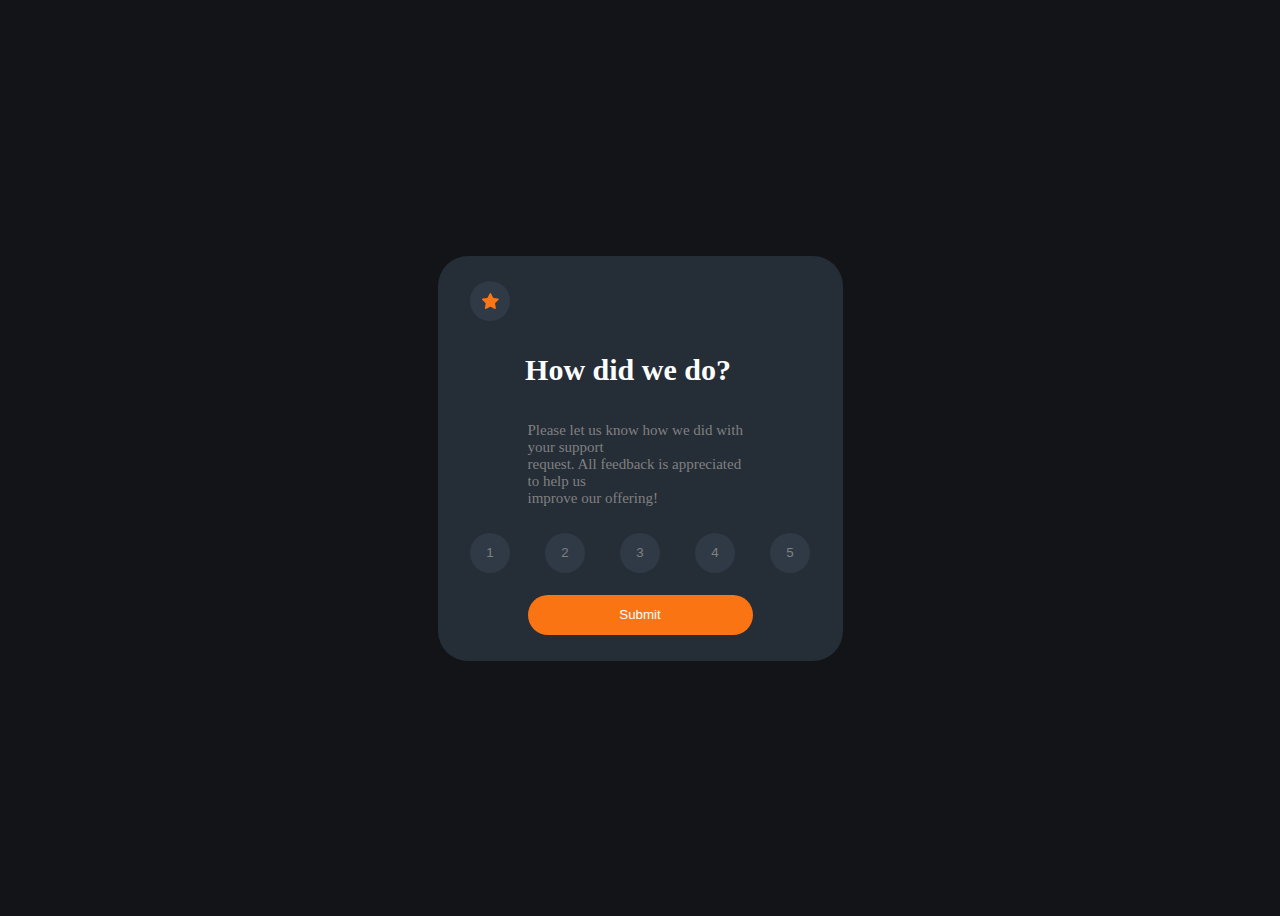
<file: js lvl 1 rating popup/index.html>
<!DOCTYPE html>
<html lang="en">
    <head>
        <title>Teodor Jenklers Site</title>
        <link href="index.css" rel="stylesheet">
    </head>
    <body class="flex-container">
        <div class="box">
            <button class="button-star"><img src="./images/icon-star.svg" alt="star" /></button>
            <h1 class="h-1">How did we do?</h1>
            <p class="p-1 grey">Please let us know how we did with your support <br> request. All feedback is appreciated to help us <br> improve our offering!</p>
            <button class="rate" id="b-1">1</button>
            <button class="rate" id="b-2">2</button>
            <button class="rate" id="b-3">3</button>
            <button class="rate" id="b-4">4</button>
            <button class="rate" id="b-5">5</button>
            <button id="submit">Submit</button>
        </div>
        <script src="index.js" defer></script>
    </body>
</html>
</file>
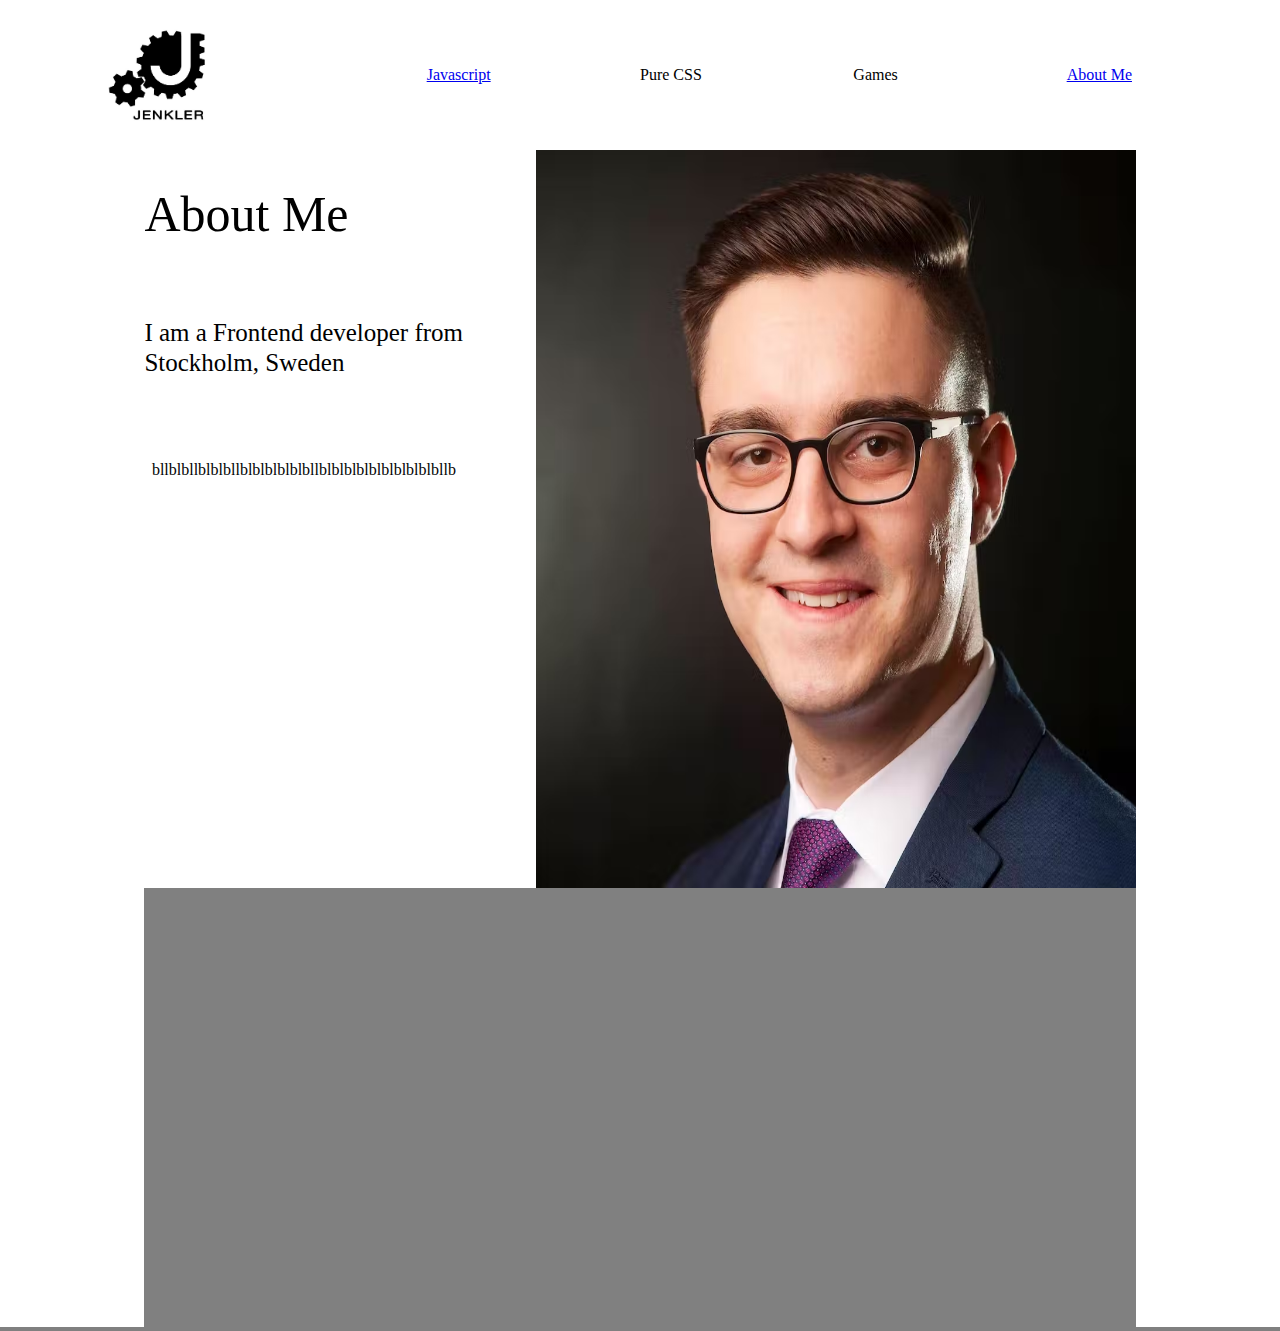
<file: aboutme.html>
<!DOCTYPE html>
<html lang="en">
    <head>
        <link href="./site.css" rel="stylesheet">
        <title>Portfolio Site by Teodor Jenkler</title>
    </head>
    <body>
        <nav>
            <img id="logo" src="./images/fakecompany logo (1).jpg" alt="logo" />
            <a href="./javascript.html" class="nav-item-1">Javascript</a>
            <a class="nav-item-2">Pure CSS</a>
            <a class="nav-item-3">Games</li>
            <a href="./aboutme.html" class="nav-item-4">About Me</a>
        </nav>
        <main class="aboutme">
            <h1 id="abouth1">About Me</h1>
            <h2 id="abouth2">I am a Frontend developer from Stockholm, Sweden</h2>
            <p id="aboutp">bllblbllblblbllblblblblblbllblblblblblblblblblbllb</p>
            <img id="aboutimg" src="./images/user img.avif" />
            <div class="gallery"></div>
        </main>
       <!-- <footer>
            <p>Test Footer text</p>
        </footer> -->
    </body>
</html>
</file>
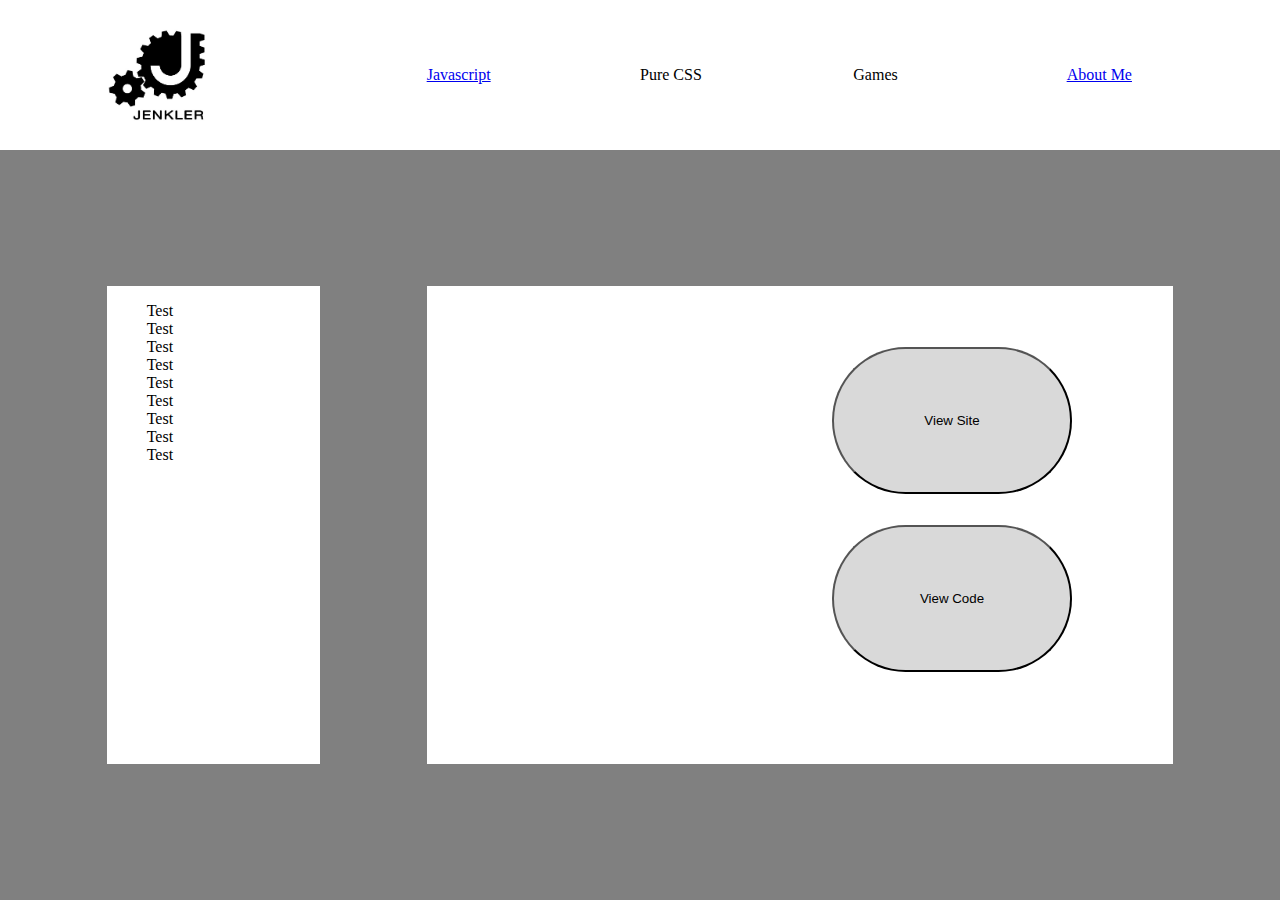
<file: javascript.html>
<!DOCTYPE html>
<html lang="en">
    <head>
        <link href="./site.css" rel="stylesheet">
        <title>Portfolio Site by Teodor Jenkler</title>
    </head>
    <body>
        <nav>
            <img id="logo" src="./images/fakecompany logo (1).jpg" alt="logo" />
            <a href="./javascript.html" class="nav-item-1">Javascript</a>
            <a class="nav-item-2">Pure CSS</a>
            <a class="nav-item-3">Games</li>
            <a href="./aboutme.html" class="nav-item-4">About Me</a>
        </nav>
        <main>
            <button class="btn-1">View Site</button>
            <button class="btn-2">View Code</button>
        </main>
        <aside>
            <ul class="sidenav">
                <li class="sidenav-item">Test</li>
                <li class="sidenav-item">Test</li>
                <li class="sidenav-item">Test</li>
                <li class="sidenav-item">Test</li>
                <li class="sidenav-item">Test</li>
                <li class="sidenav-item">Test</li>
                <li class="sidenav-item">Test</li>
                <li class="sidenav-item">Test</li>
                <li class="sidenav-item">Test</li>
            </ul>
        </aside>
       <!-- <footer>
            <p>Test Footer text</p>
        </footer> -->
    </body>
</html>
</file>
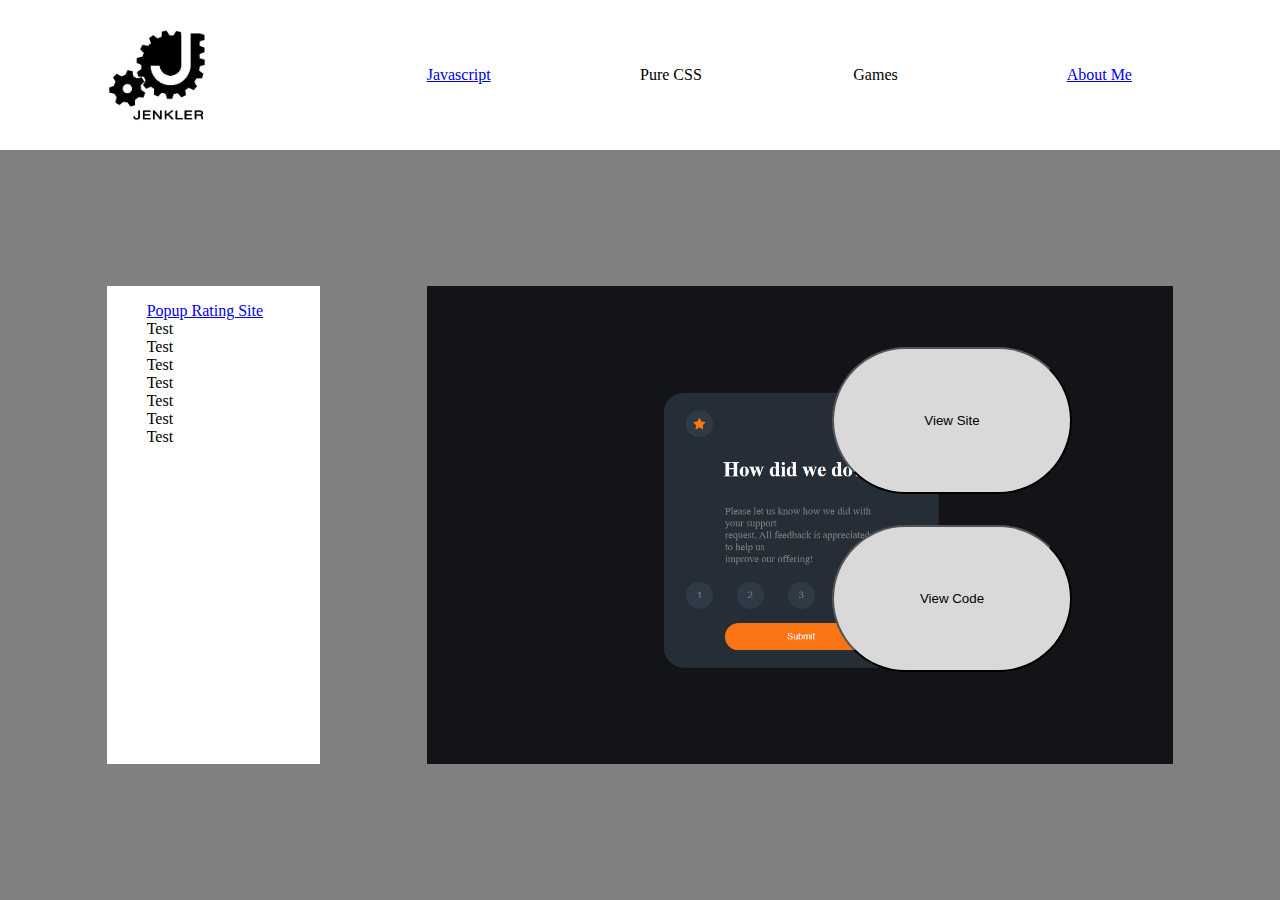
<file: popup-rating-site.html>
<!DOCTYPE html>
<html lang="en">
    <head>
        <link href="./site.css" rel="stylesheet">
        <link href="./popup-rating-site.css" rel="stylesheet">
        <title>Portfolio Site by Teodor Jenkler</title>
    </head>
    <body>
        <nav>
            <img id="logo" src="./images/fakecompany logo (1).jpg" alt="logo" />
            <a href="./javascript.html" class="nav-item-1">Javascript</a>
            <a class="nav-item-2">Pure CSS</a>
            <a class="nav-item-3">Games</li>
            <a href="./aboutme.html" class="nav-item-4">About Me</a>
        </nav>
        <main id="popup-site">
            <button id="popup-btn-1">View Site</button>
            <button id="popup-btn-2">View Code</button>
        </main>
        <aside>
            <ul class="sidenav">
                <li class="sidenav-item"><a href="./popup-rating-site.html">Popup Rating Site</a></li>
                <li class="sidenav-item">Test</li>
                <li class="sidenav-item">Test</li>
                <li class="sidenav-item">Test</li>
                <li class="sidenav-item">Test</li>
                <li class="sidenav-item">Test</li>
                <li class="sidenav-item">Test</li>
                <li class="sidenav-item">Test</li>
            </ul>
            <script src="./popup-rating-site.js"></script>
        </aside>
       <!-- <footer>
            <p>Test Footer text</p>
        </footer> -->
    </body>
</html>
</file>
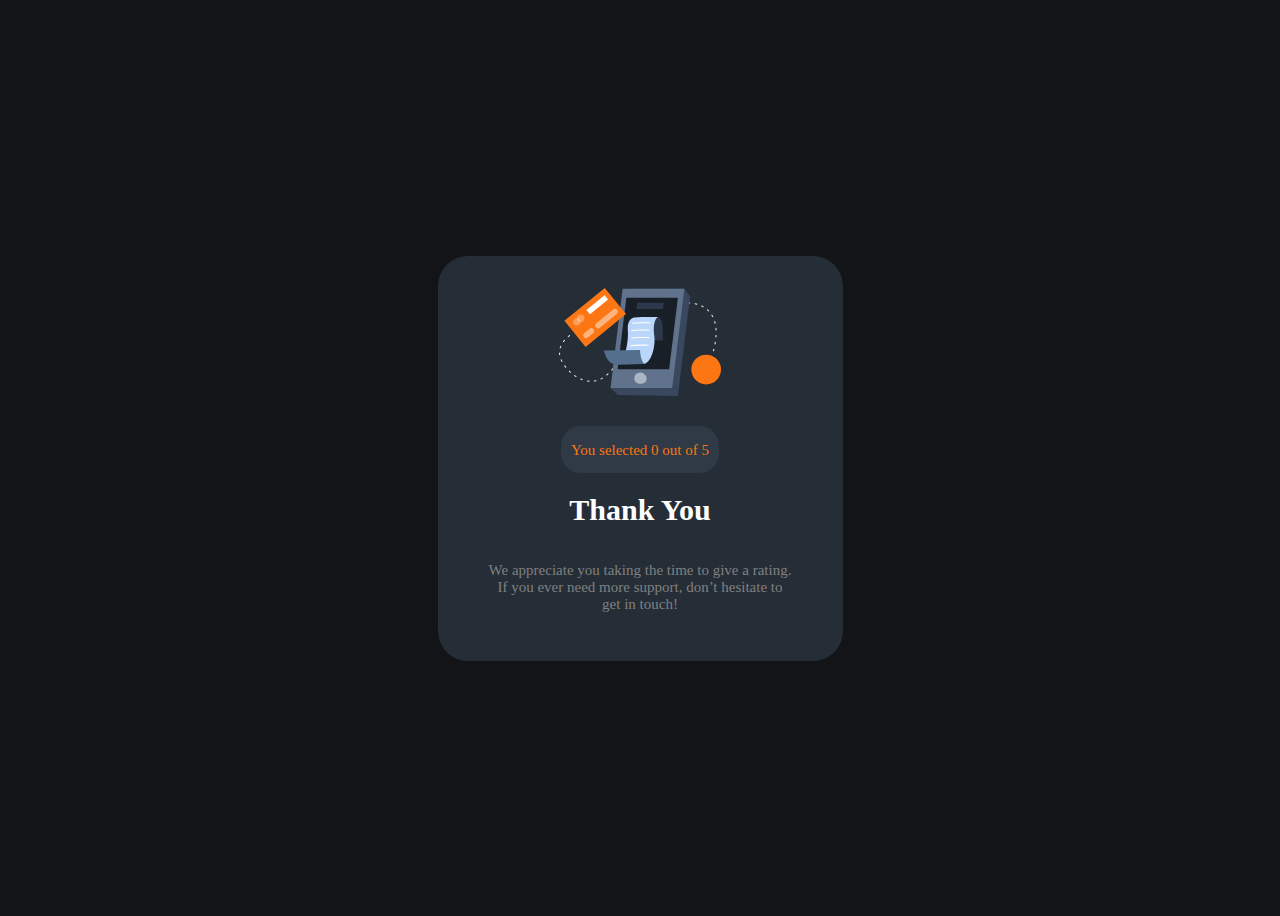
<file: js lvl 1 rating popup/thx.html>
<!DOCTYPE html>
<html>
    <head lang="en">
        <title>Teodor Jenklers Site</title>
        <link href="index.css" rel="stylesheet">
    </head>
    <body class="flex-container">
        <div class="box-small">
           <img src="./images/illustration-thank-you.svg" />
           <div class="rate-div">
                <p id="rating">You selected # out of 5</p>
           </div>
           <h1>Thank You</h1>
           <p class="grey">We appreciate you taking the time to give a rating.<br> If you ever need more support, don’t hesitate to<br> get in touch!</p>
        </div>
        <script src="thx.js" defer></script>
    </body>
</html>
</file>
<file: js lvl 1 rating popup/index.css>
body {
    background: hsl(216, 12%, 8%);
    height: 100vh;
    font-size: 15px;
}

.flex-container {
    display: flex;
    justify-content: center;
    align-items: center;
}

.box {
    width: 25em;
    height: 25em;
    padding: 1em;
    border-radius: 2em;
    background: hsl(213, 19%, 18%);
    color: white;
    display: grid;
    grid-template-columns: repeat(5, 1fr);
    grid-template-rows: repeat(5, 1fr);
    align-items: center;
    justify-items: center;
}

button {
    height: 3em;
    width: 3em;
    border-radius: 2em;
    border: none;
    padding: 1em;
    background: hsl(213, 19%, 23%);
    cursor: pointer;
    display: flex;
    justify-content: center;
    align-items: center;
    color: grey;
}

.button-star {
    grid-column: 1;
    grid-row: 1;
}

.h-1 {
    grid-column: 2 / 5;
    grid-row: 2;
    position: relative;
    right: 0.4em;
}

.p-1 {
    grid-column: 2 / 5;
    grid-row: 3;
}

#b-1 {
    grid-column: 1;
    grid-row: 4;
}

#b-2 {
    grid-column: 2;
    grid-row: 4;
}

#b-3 {
    grid-column: 3;
    grid-row: 4;
}

#b-4 {
    grid-column: 4;
    grid-row: 4;
}

#b-5 {
    grid-column: 5;
    grid-row: 4;
}

#submit {
    grid-column: 2 / 5;
    grid-row: 5;
    width: 100%;
    background: hsl(25, 97%, 53%);
    color: white;
}

.rate:hover {
    background: hsl(25, 97%, 53%);
    color: white;
}

.rate:focus {
    background: hsl(217, 12%, 63%);
    color: white;
}

#submit:hover {
    background: white;
    color: hsl(25, 97%, 53%);
}

.box-small {
    width: 25em;
    height: 25em;
    border-radius: 2em;
    background: hsl(213, 19%, 18%);
    color: white;
    display: flex;
    flex-direction: column;
    align-items: center;
    justify-content: center;
    text-align: center;
    padding: 1em;
}

.rate-div {
    color: hsl(25, 97%, 53%);
    background:hsl(213, 19%, 23%);
    border-radius: 20px;
    margin-top: 2em;
    padding: 1px 10px 1px 10px;
    height: 3em;
    text-align: center;
}

.grey {
    color: grey;
}
</file>
<file: site.css>
body {
    margin: 0;
    padding: 0;
    font-size: 16px;
    display: grid;
    grid-template-columns: repeat(12, 1fr);
    grid-template-rows: repeat(12, 1fr);
    background: gray;
    width: 100wh;
    height: 100vh;
    overflow: scroll;
}

nav {
    height: 150px;
    grid-row: 1;
    grid-column: 1 / 13;
    display: grid;
    grid-template-columns: repeat(12, 1fr);
    align-items: center;
    background: white;
}

#logo {
    height: 100px;
    width: 100px;
    grid-column: 2;
}

.nav-item-1 {
    grid-column: 5;
} 

.nav-item-2 {
    grid-column: 7;
} 

.nav-item-3 {
    grid-column: 9;
} 

.nav-item-4 {
    grid-column: 11;
} 

main {
    grid-column: 5 / 12;
    grid-row: 4 / 11;
    background: white;
    display: grid;
    grid-template-columns: repeat(7, 1fr);
    grid-template-rows: repeat(8, 1fr);
    
}

.btn-1 {
    grid-column: 5 / 7;
    grid-row: 3 / 4;
    width: 240px;
    height: 147px;
}

.btn-2 {
    grid-column: 5 / 7;
    grid-row: 5 / 6;
    width: 240px;
    height: 147px;
}

.aboutme {
    grid-column: 1 / 13;
    grid-row: 2 / 13;
    background: white;
    display: grid;
    height: 1177px;
    grid-template-columns: repeat(12, 1fr);
    grid-template-rows: repeat(12, 1fr);
    margin: 0;
    padding: 0;
}

#abouth1 {
    grid-column: 3 / 5;
    grid-row: 1 / 2;
    width: 230px;
    height: 61px;
    font-family: 'Inter';
    font-style: normal;
    font-weight: 400;
    font-size: 50px;
    line-height: 61px;
}

#abouth2 {
    grid-column: 3 / 5;
    grid-row: 2 / 3;
    width: 319px;
    height: 60px;
    left: 321px;
    top: 502px;

    font-family: 'Inter';
    font-style: normal;
    font-weight: 400;
    font-size: 25px;
    line-height: 30px;
}

#aboutp {
    grid-column: 2 / 6;
    grid-row: 3 / 6;
    text-align: center;
}

#aboutimg {
    grid-column: 6 / 11;
    grid-row: 1 / 6;
    width: 600px;
    height: 738px;
}

.gallery {
    height: 443px;
    background: grey;
    grid-row: 7 / 13;
    grid-column: 3 / 11;
}

aside {
    grid-column: 2 / 4;
    grid-row: 4 / 11;
    background: white;
}

.sidenav {
  list-style: none;
}

footer {
    grid-column: 1 / 13;
    grid-row: 12;
    background: white;
}

button {
    background: #D9D9D9;
    border-radius: 100px;
}
</file>
<file: popup-rating-site.css>
#popup-site {
    background-image: url(./images/popup-rating-app.png);
    background-repeat: no-repeat;
    background-position: center;
    background-size: cover;
}

#popup-btn-1 {
    grid-column: 5 / 7;
    grid-row: 3 / 4;
    width: 240px;
    height: 147px;
}

#popup-btn-2 {
    grid-column: 5 / 7;
    grid-row: 5 / 6;
    width: 240px;
    height: 147px;
}
</file>
